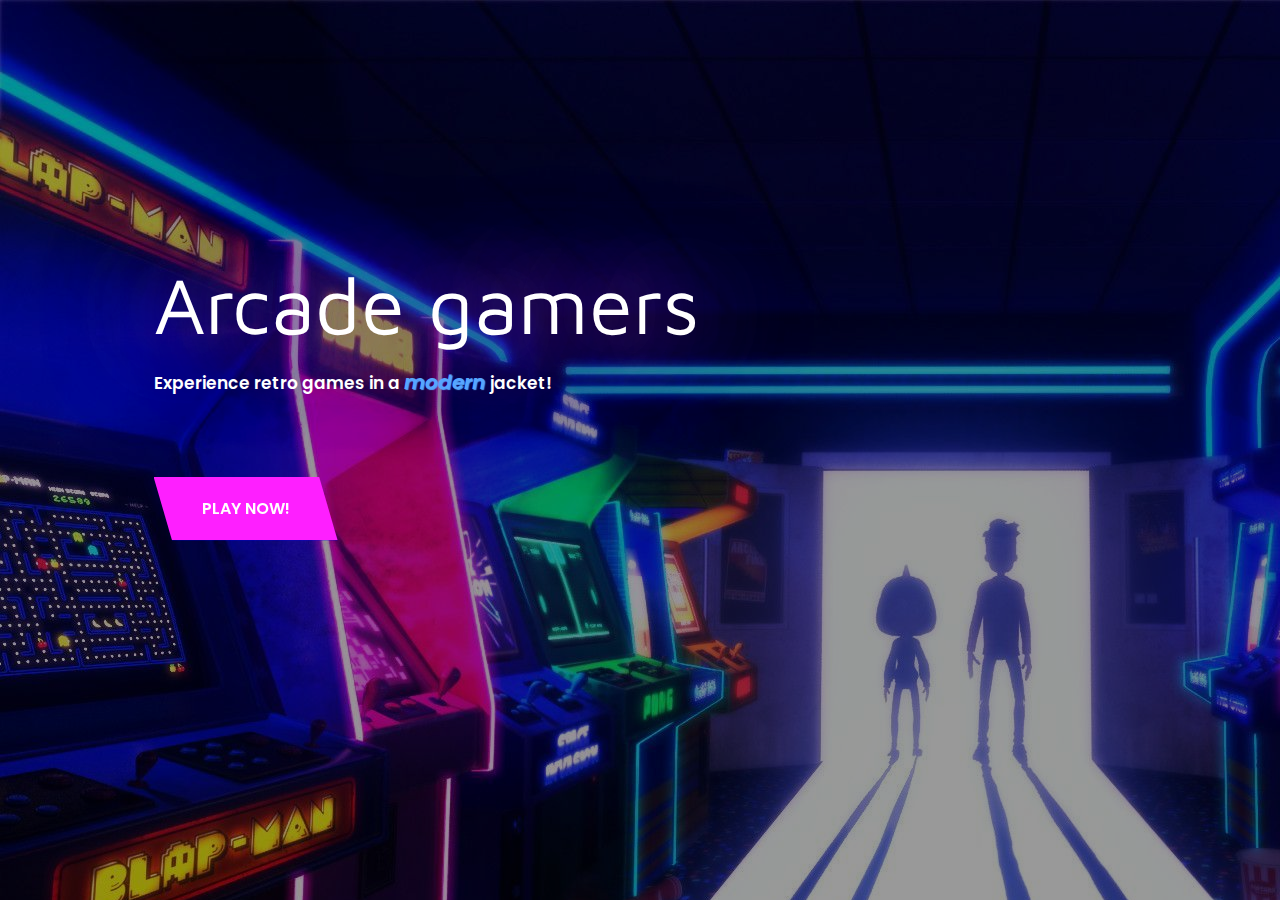
<file: index.html>
<html lang="en">
    <head>
        <meta charset="utf-8">
        <meta name="viewport" content="width=device-width, initial-scale=1">
        <link rel="stylesheet" href="css/style.css">
        <title>homepage</title>
    </head> 
    <body>
        <header>
            <nav>
                <ul>
                    <li>
                        <a href="index.html">Home</a>
                    </li>
                </ul>    
        </header>
        <main>
            <header id="header-home">
                <img src="assets/images/wallpaperaccess-neonarcade.jpg" alt="heading-background">
                <section>

                    <h1>Arcade gamers</h1>
                    <p> Experience  retro games in a <i> modern </i> jacket!</p>
                    <a href="library.html">play now!</a>
               
                </section>
            </header>    
        </main>
        <footer>
        </footer>
    </body>
</html>
</file>
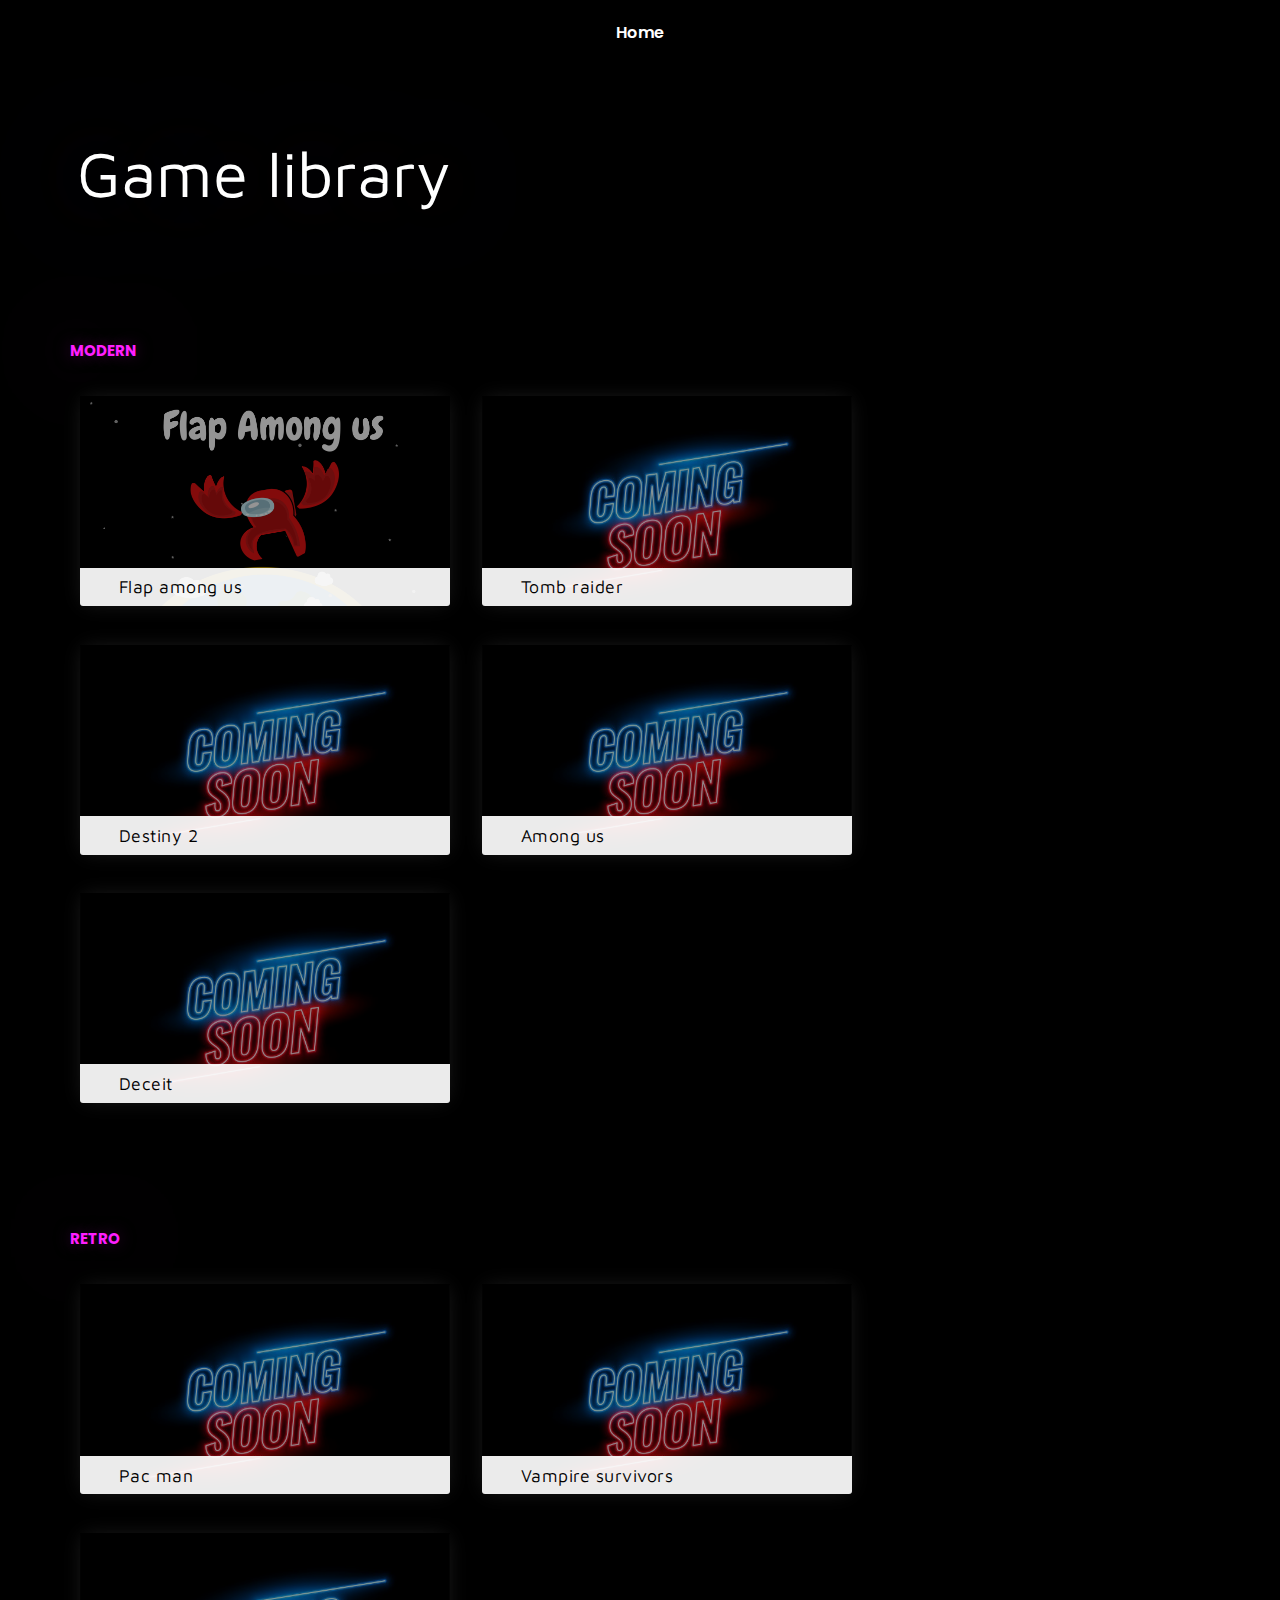
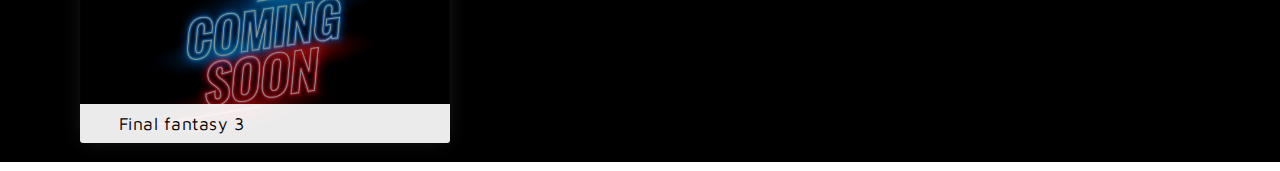
<file: library.html>
<html lang="en">
    <head>
        <meta charset="utf-8">
        <meta name="viewport" content="width=device-width, initial-scale=1">
        <link rel="stylesheet" href="css/style.css">
        <title>homepage</title>
    </head> 
    <body>
        <header>
            <nav>
                <ul>
                    <li>
                        <a href="index.html">Home</a>
                    </li>
                </ul>    
        </header>
        <main id="Library">
            <header >
                <section>
                    <h1>Game library</h1>   
                </section>
            </header>    
            <section class="games-list">
              <h2> Modern </h2>
              <ul>
                <li>
                  <figure>
                      <img src="assets/images/flapAmongUs.png" alt="gameName">
                      <a href="games/flapAmongUs.html">
                        <figcaption>
                          Flap among us
                        </figcaption>
                      </a>
                  </figure>           
                </li>
                <li>
                  <figure>
                      <img src="assets/images/coming-soon.jpg " alt="gameName">
                      <a href="games/flapAmongUs.html">
                        <figcaption>
                          Tomb raider
                        </figcaption>
                      </a>
                  </figure>           
                </li>
                <li>
                  <figure>
                      <img src="assets/images/coming-soon.jpg" alt="gameName">
                      <a href="games/flapAmongUs.html">
                        <figcaption>
                          Destiny 2
                        </figcaption>
                      </a>
                  </figure>           
                </li>
                <li>
                    <figure>
                        <img src="assets/images/coming-soon.jpg" alt="gameName">
                        <a href="games/flapAmongUs.html">
                          <figcaption>
                            Among us
                          </figcaption>
                        </a>
                    </figure>           
                  </li>
                  <li>
                      <figure>
                          <img src="assets/images/coming-soon.jpg" alt="gameName">
                          <a href="games/flapAmongUs.html">
                            <figcaption>
                              Deceit
                            </figcaption>
                          </a>
                      </figure>           
                  </li>
              </ul>
            </section>
            <section class="games-list">
                <h2> Retro </h2>
                <ul>
                  <li>
                    <figure>
                        <img src="assets/images/coming-soon.jpg" alt="gameName">
                        <a href="games/flapAmongUs.html">
                          <figcaption>
                            Pac man
                          </figcaption>
                        </a>
                    </figure>           
                  </li>
                  <li>
                      <figure>
                          <img src="assets/images/coming-soon.jpg" alt="gameName">
                          <a href="games/flapAmongUs.html">
                            <figcaption>
                              Vampire survivors
                            </figcaption>
                          </a>
                      </figure>           
                    </li>
                    <li>
                        <figure>
                            <img src="assets/images/coming-soon.jpg" alt="gameName">
                            <a href="games/flapAmongUs.html">
                              <figcaption>
                                Final fantasy 3
                              </figcaption>
                            </a>
                        </figure>           
                    </li>
                </ul>
              </section>
        </main>
        <footer>
        </footer>
        
    </body>
</html>
</file>
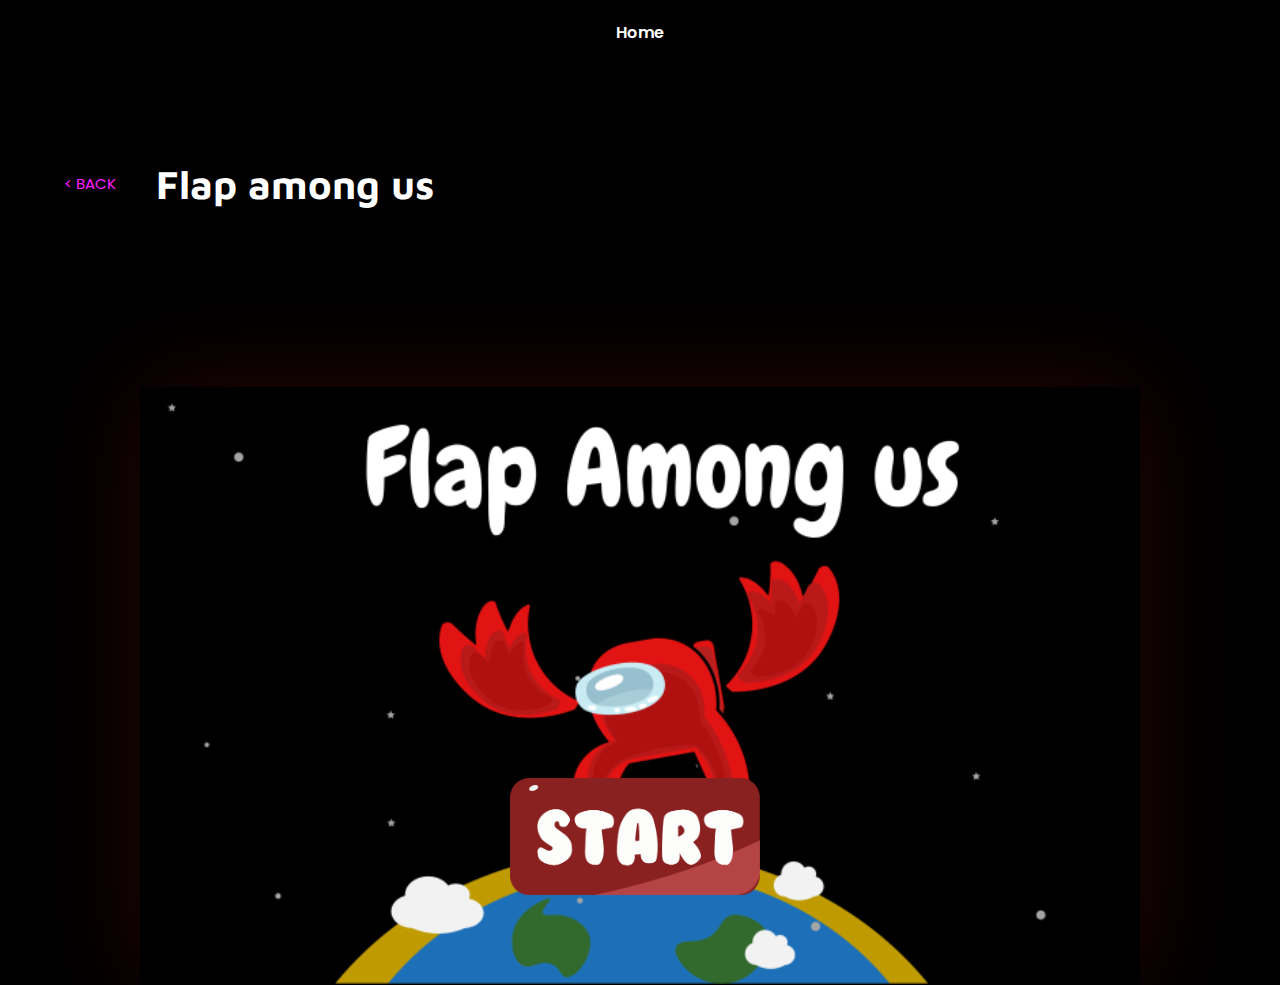
<file: games/flapAmongUs.html>
<html lang="en">
    <head>
        <meta charset="utf-8">
        <meta name="viewport" content="width=device-width, initial-scale=1">
        <link rel="stylesheet" href="../css/style.css">
        <link rel="stylesheet" href="../css/flapAmongUs.css">
        <title>homepage</title>
    </head> 
    <body>
        <header>
            <nav>
                <ul>
                    <li>
                        <a href="../index.html">Home</a>
                    </li>
                </ul>    
        </header>
      
        <main id="games">
            <div id="backButton"> <a href="../library.html">< Back</a> <h1>Flap among us</h1>    </div>
            <div id="intro">
                <img src="../assets/images/startknop2.png" id="start"></img>
            </div>
            <div id="game">
                <h3 id="live" style="font-size: 60px;
                color: #2cff2c;
                 position: absolute; top: 0; right: 0; padding: 0.1em 0.5em; animation: none;"></h3>
                <div id="endScreen">
                    <p style="font-size: 37px; color: red ;
                    font-family: 'Maven Pro', sans-serif;"> Game Over </p>
                    <p style="color: #625d5d;"> Your score: </p>
                    <h3 id="score" style="font-size: 60px;
                    color: black;
                    filter: drop-shadow(0px 0px 20px #ee3b3b);"></h3>
                </div>
                <div id="block"></div>
                <div id="hole"></div>
                <img src="../assets/images/amongus.gif" id="character"></img>
            </div>
           
        </main>
        <footer>
        </footer>
        <script src="../js/flapAmongUs.js"></script>
    </body>
</html>
</file>
<file: css/style.css>
@import url("https://fonts.googleapis.com/css2?family=Maven+Pro:wght@900&display=swap");
@import url("https://fonts.googleapis.com/css2?family=Poppins:wght@200&display=swap");

html,
* {
  padding: 0;
  margin: 0;
  box-sizing: border-box;
}

/* Navbar */
body > header {
  position: absolute;
  left: 0;
  right: 0;
  text-align: center;
  padding: 20px;
}

body > header ul {
  list-style: none;
  padding: 0;
}

body > header a {
  text-decoration: none;
  color: black;
  font-family: "Poppins", sans-serif;
  font-weight: 600;

  color: white;
}
main {
}
h1,
h2,
h3,
h4,
h5,
h6 {
  font-family: "Maven Pro", sans-serif;
  font-size: 40px;
}
p {
  font-weight: 600;
  font-family: "Poppins", sans-serif;
  font-size: 17px;
  color: white;
}
/* Page content header */
#header-home {
  height: 100vh;
  width: 100%;
  padding: 2%;
  background: black;
  position: relative;
  overflow: hidden;
  display: flex;
  margin: auto;
}
main > header img {
  position: absolute;
  top: 0;
  left: 0;
  right: 0;
  bottom: 0;
  z-index: 0;
  opacity: 0.6;
}
#header-home section {
  max-width: 80vw;
  height: 90vh;
  display: flex;
  flex-direction: column;
  justify-content: center;
  margin: 0 10vw;
  z-index: 1;
}
header section h1 {
  padding: 0.2em 0;
  font-weight: 100;
  font-size: 5em;
  color: white;
  text-shadow: 0 0 126px #4d4dff, 0 0 93px #db3eb1, 0 0 120px #4d4dff;
}
header section p {
}
header section i {
  color: #57a6ff;
  text-shadow: 1px 1px 1px #57a6ff;
  font-size: 20px;
}
header section a {
  margin: 5em 0;
  padding: 1.2em 1.6em;
  background: #fe1fff;
  max-width: 184px;
  text-align: center;
  clip-path: polygon(0 0, 90% 0, 100% 100%, 10% 100%);
  font-family: "Poppins", sans-serif;
  font-weight: 600;
  color: white;
  filter: drop-shadow(2px 4px 2px blue);
  text-transform: uppercase;
  text-decoration: none;
}
/* header-pages */
#library {
  background: black;
}

#library header {
  height: 29vh;
  display: flex;

  align-items: end;
}
#library header section {
  width: 80vw;

  padding: 3% 6%;
}
#library header h1 {
  color: white;
  font-size: 4em;
  text-shadow: 0 0 126px #4d4dff30, 0 0 93px #db3eb12e, 0 0 120px #4d4dff5e;
}

/* Library */

main .games-list {
  display: flex;
  flex-direction: column;
  width: 90vw;
  margin: auto;
  margin-bottom: 1vh;
}

.games-list h2 {
  margin: 1em 0.4em;
  color: #fe1fff;
  font-size: 15px;
  text-transform: uppercase;
  font-family: "Poppins", sans-serif;
  text-shadow: 0 0 16px #440344, 0 0 93px #fe1fff, 0 0 120px #4d4dff5e;
}

#library > section:nth-of-type(1) {
  margin-bottom: 10vh;
  margin-top: 7vh;
}
main section ul {
  display: flex;
  flex-direction: row;
  justify-content: start;
  align-items: center;
  flex-wrap: wrap;
  list-style: none;
}
main section li {
  margin: 1.2em 1em;
  box-shadow: 0px 0px 20px -4px #ffffff21;
}
main section li figure {
  overflow: hidden;
  min-height: 210px;
  position: relative;
  min-width: 370px;
  border-radius: 3px;
}
main section li figure img {
  position: absolute;
  left: 0;
  top: 0;
 width: 100%;
}
main section li figure a {
  display: flex;
  align-items: flex-end;
  position: absolute;
  width: 100%;
  height: 100%;
  text-decoration: none;
  background: #0000006b;
}
main section li figure figcaption {
  z-index: 2;
  color: black;
  font-size: 1.1em;
  padding: 0.5em 2.2em;
  text-transform: none;
  letter-spacing: 0.5px;
  width: 100%;
  background: #ffffffeb;
  font-family: "Maven Pro", sans-serif;
  font-weight: 100;
}

/* games */
#games {
  background: black;

  padding-top: 10em;
}
#games header {
  height: 40vh;
  display: flex;
  align-items: center;
  justify-content: center;
}

#games h1 {
  text-align: center;
  text-shadow: none;
  color: white;
  margin-left: 1em;
  margin-right: 1em;
}

#games #backButton {
  width: 90%;
  margin: auto;
  margin-bottom: auto;
  margin-bottom: 20vh;
  display: flex;
  flex-direction: row;
  align-items: center;
}
#games #backButton a {
  text-decoration: none;
  color: #fe1fff;
  font-size: 15px;
  text-transform: uppercase;
  font-family: "Poppins", sans-serif;
  text-shadow: 0 0 16px #440344, 0 0 93px #fe1fff, 0 0 120px #4d4dff5e;
}

@keyframes gameOver {
  0% {
    opacity: 1;
  }
  50% {
    opacity: 0;
  }
  70% {
    opacity: 0.5;
  }
  100% {
    opacity: 1;
  }
}
#score {
  animation: gameOver 2s ease infinite;
}
</file>
<file: css/flapAmongUs.css>
#intro {
  display: block;
  width: 1000px;
  height: 598px;
  border: 1px solid black;
  margin: auto;
  overflow: hidden;
  position: relative;
  background: url("../assets/images/flapAmongUs.png");
  background-position: center;
  background-size: contain;
  box-shadow: 0px 0px 100px 0px #ff202026;
}

#start {
  position: absolute;
  bottom: 15%;
  left: 37%;
  width: 250px;
}

#game {
  display: none;
  width: 1000px;
  height: 610px;
  border: 1px solid black;
  margin: auto;
  overflow: hidden;
  position: relative;
  background: url("../assets/images/backgroundGame.png");
 
}
#block {
  display: none;
  width: 50px;
  height: 600px;
  background-color: #000000;
  position: relative;
  left: 700px;
  animation: block 4s infinite linear;
  filter: drop-shadow(5px 0 7px #0000003d);
}

@keyframes block {
  0% {
    left: 1000px;
  }
  100% {
    left: -50px;
  }
}

#hole {
  display: none;
  width: 50px;
  height: 200px;
  background-color: #7CFC00;

  position: relative;
  left: 400px;
  top: -500px;
  animation: block 4s infinite linear;
}
#character {
  display: none;
  width: 70px;
  height: 60px;
  position: absolute;
  top: 100px;
  border-radius: 50%;
  left: 50px;
  animation: character 1s linear;
  filter: drop-shadow(2px 2px 10px #ff010173);
}
@keyframes character {
  0% {
    left: 0;
  }
  100% {
    left: 50px;
  }
}
#endScreen {
  display: none;
  background: #f9c953;
  width: 300px;
  height: 200px;
  flex-direction: column;
  justify-content: center;
  align-items: center;
  margin: auto;
  margin-top: 22%;
  filter: drop-shadow(0 0 4px #00000040);
}
</file>
